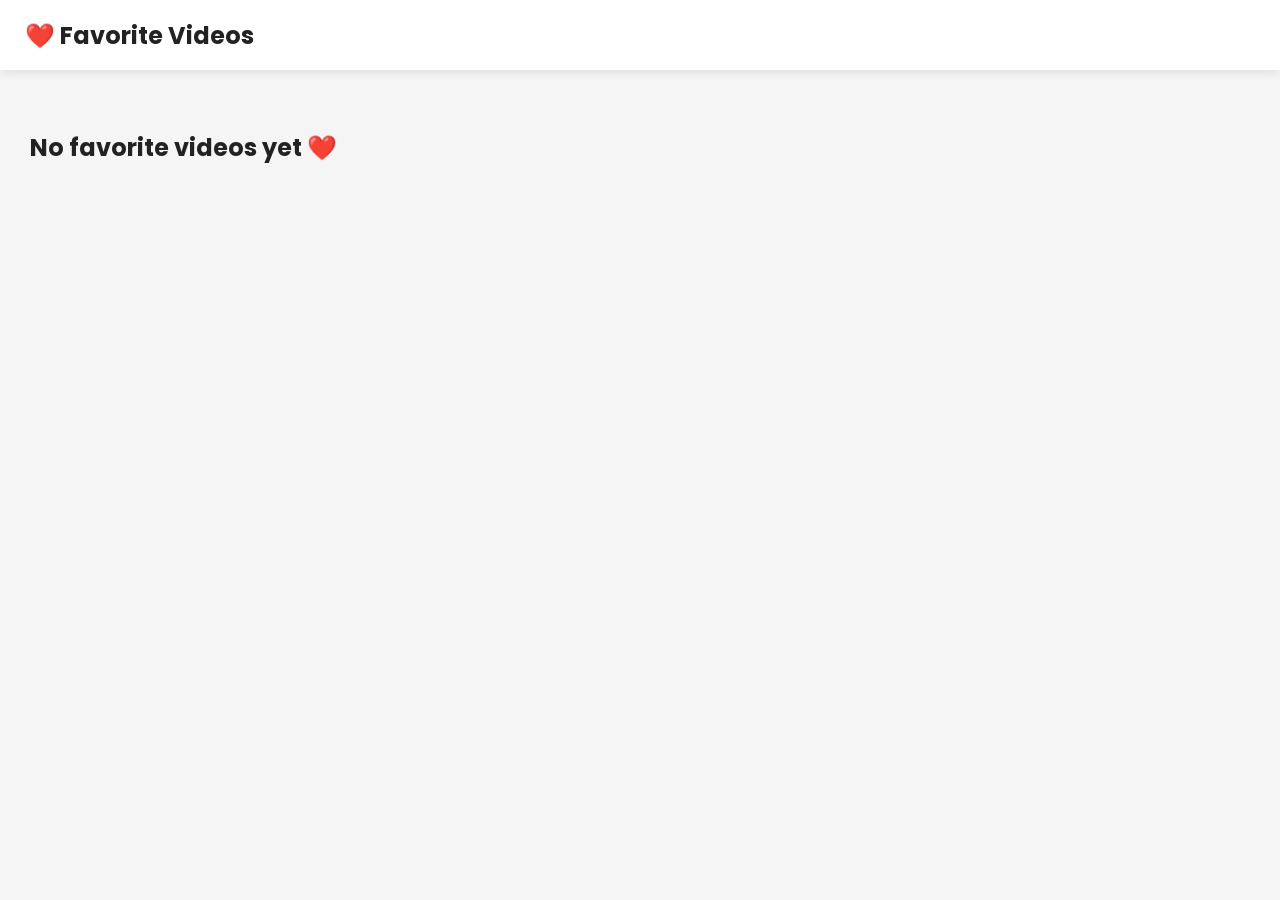
<file: favorites.html>
<!DOCTYPE html>

<html>

<head>

<title>Favorites</title>

<link rel="stylesheet" href="css/style.css">

</head>

<body>

<header class="navbar">

<h2>❤️ Favorite Videos</h2>

</header>

<div

id="favoriteContainer"

class="video-grid"

style="margin-top:100px;padding:30px;">

</div>

<script src="js/favorites.js"></script>

</body>

</html>
</file>
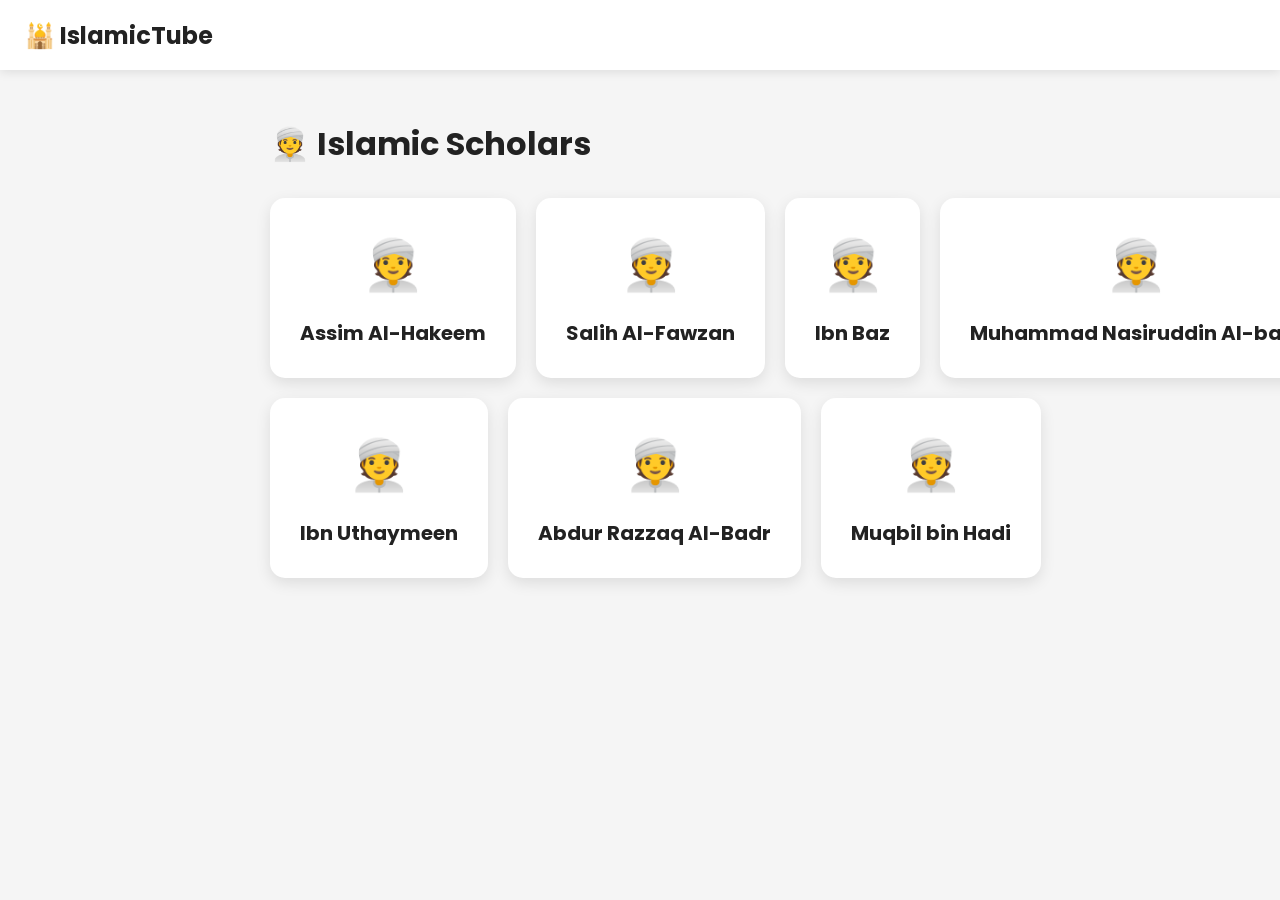
<file: scholars.html>
<!DOCTYPE html>
<html lang="en">

<head>

<meta charset="UTF-8">
<meta name="viewport" content="width=device-width, initial-scale=1.0">

<title>Scholars</title>

<link rel="stylesheet" href="css/style.css">

</head>

<body>

<header class="navbar">

<h2>🕌 IslamicTube</h2>

</header>

<div class="content" style="margin-top:90px;">

<h1>👳 Islamic Scholars</h1>

<div class="scholar-grid">

<div class="scholar-card" data-name="Assim Al-Hakeem">
👳
<h3>Assim Al-Hakeem</h3>
</div>

<div class="scholar-card" data-name="Salih Al-Fawzan">
👳
<h3>Salih Al-Fawzan</h3>
</div>

<div class="scholar-card" data-name="Ibn Baz">
👳
<h3>Ibn Baz</h3>
</div>

<div class="scholar-card" data-name="Muhammad Nasiruddin Al-bani">
👳
<h3>Muhammad Nasiruddin Al-bani</h3>
</div>

<div class="scholar-card" data-name="Ibn Uthaymeen">
👳
<h3>Ibn Uthaymeen</h3>
</div>

<div class="scholar-card" data-name="Abdur Razzaq Al-Badr">
👳
<h3>Abdur Razzaq Al-Badr</h3>
</div>

<div class="scholar-card" data-name="Muqbil bin Hadi">
👳
<h3>Muqbil bin Hadi</h3>
</div>

</div>

</div>

<script src="js/scholars.js"></script>

</body>

</html>
</file>
<file: css/style.css>
/* =========================
   GOOGLE FONT
========================= */
@import url('https://fonts.googleapis.com/css2?family=Poppins:wght@300;400;500;600;700&display=swap');

/* =========================
   RESET
========================= */

*{
    margin:0;
    padding:0;
    box-sizing:border-box;
    font-family:'Poppins',sans-serif;
}

body{
    background:#f5f5f5;
    color:#222;
}

/* =========================
   NAVBAR
========================= */

.navbar{
    position:fixed;
    top:0;
    left:0;
    width:100%;
    height:70px;
    background:#ffffff;
    display:flex;
    justify-content:space-between;
    align-items:center;
    padding:0 25px;
    box-shadow:0 2px 10px rgba(0,0,0,.1);
    z-index:1000;
}

.left-nav{
    display:flex;
    align-items:center;
    gap:15px;
}

#menu-btn{
    border:none;
    background:none;
    font-size:28px;
    cursor:pointer;
}

.left-nav h2{
    color:#0d8f47;
}

/* =========================
   SEARCH
========================= */

.search{
    display:flex;
    width:45%;
}

.search input{
    flex:1;
    padding:12px;
    border:1px solid #ddd;
    border-radius:30px 0 0 30px;
    outline:none;
}

.search button{
    width:60px;
    border:none;
    background:#0d8f47;
    color:white;
    border-radius:0 30px 30px 0;
    cursor:pointer;
}

.search button:hover{
    background:#086c34;
}

/* =========================
   RIGHT NAV
========================= */

.right-nav{
    display:flex;
    gap:10px;
}

.right-nav button{
    padding:10px 18px;
    border:none;
    border-radius:30px;
    cursor:pointer;
    background:#0d8f47;
    color:white;
}

/* =========================
   LAYOUT
========================= */

.container{
    display:flex;
    margin-top:70px;
}

/* =========================
   SIDEBAR
========================= */

.sidebar{
    width:240px;
    height:calc(100vh - 70px);
    background:white;
    position:fixed;
    overflow-y:auto;
    border-right:1px solid #eee;
}

.sidebar a{
    display:block;
    text-decoration:none;
    color:#333;
    padding:18px 25px;
    transition:.3s;
}

.sidebar a:hover{
    background:#0d8f47;
    color:white;
}

/* =========================
   CONTENT
========================= */

.content{
    margin-left:240px;
    padding:30px;
    width:100%;
}

/* =========================
   HERO
========================= */

.hero{
    background:linear-gradient(135deg,#0d8f47,#1cb35f);
    color:white;
    padding:60px;
    border-radius:20px;
    margin-bottom:30px;
}

.hero h1{
    font-size:40px;
    margin-bottom:15px;
}

.hero p{
    font-size:18px;
    max-width:700px;
}

/* =========================
   CATEGORY BUTTONS
========================= */

.categories{
    display:flex;
    gap:10px;
    flex-wrap:wrap;
    margin-bottom:30px;
}

.categories button{
    padding:10px 20px;
    border:none;
    border-radius:30px;
    cursor:pointer;
    background:white;
    transition:.3s;
    box-shadow:0 2px 8px rgba(0,0,0,.1);
}

.categories button:hover{
    background:#0d8f47;
    color:white;
}

/* =========================
   VIDEO GRID
========================= */

.video-grid{
    display:grid;
    grid-template-columns:repeat(auto-fill,minmax(320px,1fr));
    gap:25px;
}

/* =========================
   VIDEO CARD
========================= */

.video-card{
    background:white;
    border-radius:15px;
    overflow:hidden;
    box-shadow:0 5px 15px rgba(0,0,0,.08);
    cursor:pointer;
    transition:.3s;
}

.video-card:hover{
    transform:translateY(-6px);
}

.video-card img{
    width:100%;
    display:block;
}

.video-info{
    padding:15px;
}

.video-info h3{
    margin-bottom:10px;
    font-size:18px;
}

.video-info p{
    color:#666;
}

.video-info span{
    color:#999;
    font-size:14px;
}

/* =========================
   FOOTER
========================= */
footer{

    background:#0d8f47;
    color:white;
    text-align:center;
    padding:25px;
    margin-top:50px;

}
/* =========================
   DARK MODE
========================= */

body.dark{
    background:#181818;
    color:white;
}

body.dark .navbar,
body.dark .sidebar,
body.dark .video-card,
body.dark .categories button{
    background:#242424;
    color:white;
}

body.dark .sidebar a{
    color:white;
}

body.dark .search input{
    background:#333;
    color:white;
    border:none;
}

/* =========================
   RESPONSIVE
========================= */

@media(max-width:900px){

.search{
    width:60%;
}

.sidebar{
    width:80px;
}

.sidebar a{
    text-align:center;
    padding:20px 5px;
    font-size:13px;
}

.content{
    margin-left:80px;
}

}

@media(max-width:700px){

.navbar{
    padding:10px;
}

.left-nav h2{
    display:none;
}

.search{
    width:55%;
}

.hero{
    padding:30px;
}

.hero h1{
    font-size:28px;
}

.video-grid{
  grid-template-columns:1fr;
}

}

/* Hide Sidebar */

.sidebar.hide{
    transform:translateX(-100%);
    transition:.3s;
}

.content{
    transition:.3s;
}

.watch-page{

display:grid;

grid-template-columns:3fr 1fr;

gap:20px;

padding:100px 20px;

}

.video-player iframe{

width:100%;

height:600px;

border:none;

border-radius:15px;

}

.related-videos{

background:white;

padding:20px;

border-radius:15px;

}

.related-card{

display:flex;

gap:10px;

margin-bottom:15px;

cursor:pointer;

}

.related-card img{

width:150px;

border-radius:10px;

}

.related-card h4{

font-size:14px;

}

@media(max-width:900px){

.watch-page{

grid-template-columns:1fr;

}

.video-player iframe{

height:350px;

}

}


.save-btn{

margin-top:15px;

padding:10px;

width:100%;

border:none;

background:#0d8f47;

color:white;

border-radius:8px;

cursor:pointer;

transition:.3s;

}

.save-btn:hover{

background:#086534;

}


.remove-btn{

    width:100%;
    margin-top:10px;
    padding:10px;

    border:none;

    background:#dc3545;

    color:white;

    border-radius:8px;

    cursor:pointer;

}

.remove-btn:hover{

    background:#bb2d3b;

}

.scholar-grid{

display:flex;

flex-wrap:wrap;

gap:20px;

margin-top:30px;

}

.scholar-card{

background:white;

padding:30px;

text-align:center;

border-radius:15px;

cursor:pointer;

box-shadow:0 5px 15px rgba(0,0,0,.1);

transition:.3s;

font-size:50px;

}

.scholar-card:hover{

transform:translateY(-8px);

background:#0d8f47;

color:white;

}

.scholar-card h3{

margin-top:15px;

font-size:20px;

}

/* Developer Section */

.developer-section{

    margin:60px 20px;
    padding:40px;
    background:#fff;
    border-radius:15px;

}

.developer-card{

    display:flex;
    gap:30px;
    align-items:center;
    flex-wrap:wrap;

}

.developer-card img{

    width:180px;
    height:180px;
    border-radius:50%;
    object-fit:cover;
    border:5px solid #0d8f47;

}

.developer-info{

    flex:1;

}

.developer-info h3{

    color:#0d8f47;
    margin-bottom:15px;

}

.developer-info p{

    line-height:1.8;
    margin-bottom:15px;

}

.developer-links a{

    display:inline-block;
    margin-right:15px;
    padding:10px 18px;
    background:#0d8f47;
    color:#fff;
    text-decoration:none;
    border-radius:8px;

}

.developer-links a:hover{

    background:#086534;

}
</file>
